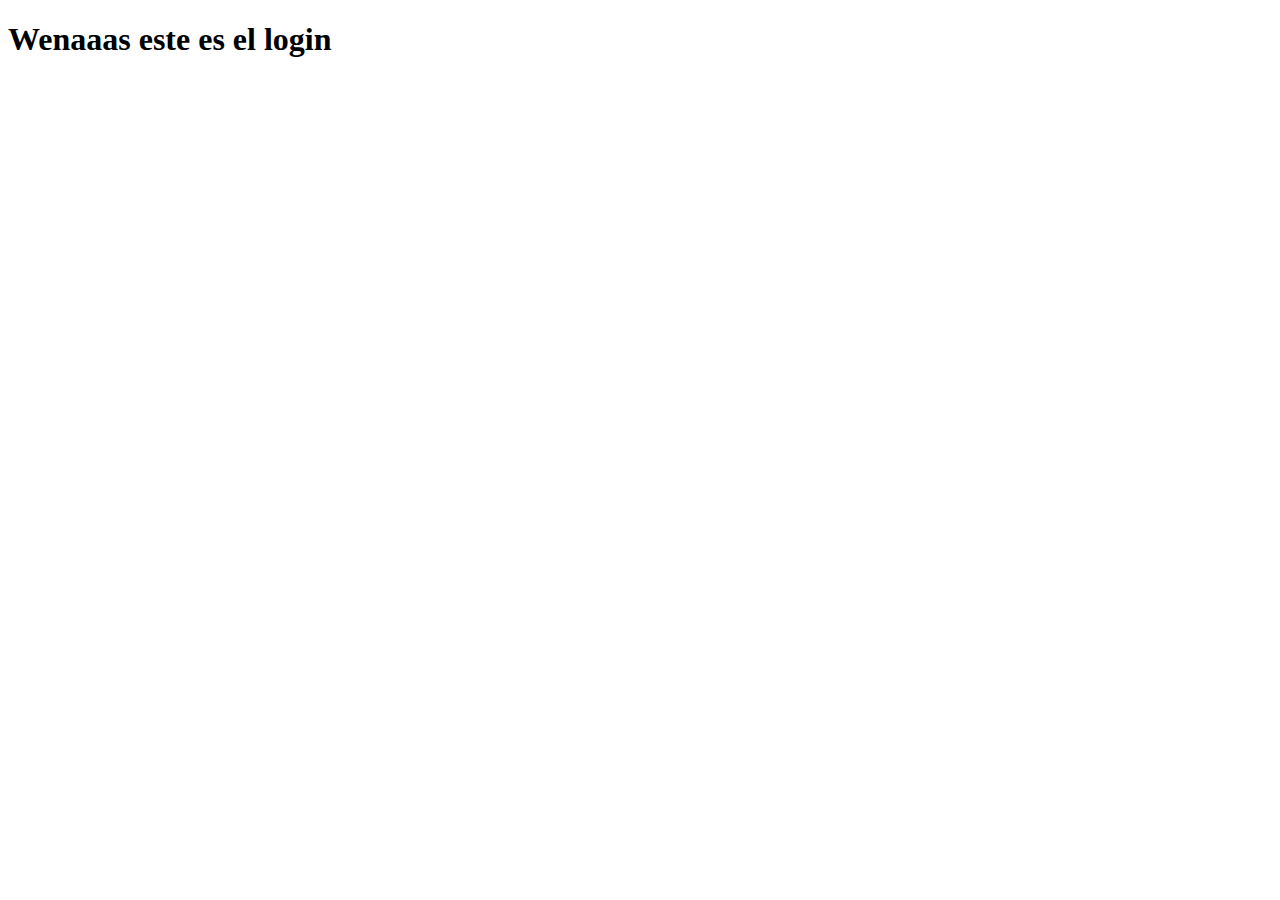
<file: login.html>
<!DOCTYPE html>
<html lang="en">
<head>
    <meta charset="UTF-8">
    <meta http-equiv="X-UA-Compatible" content="IE=edge">
    <meta name="viewport" content="width=device-width, initial-scale=1.0">
    <title>Document</title>
</head>
<body>
    <h1>Wenaaas este es el login</h1>
</body>
</html>
</file>
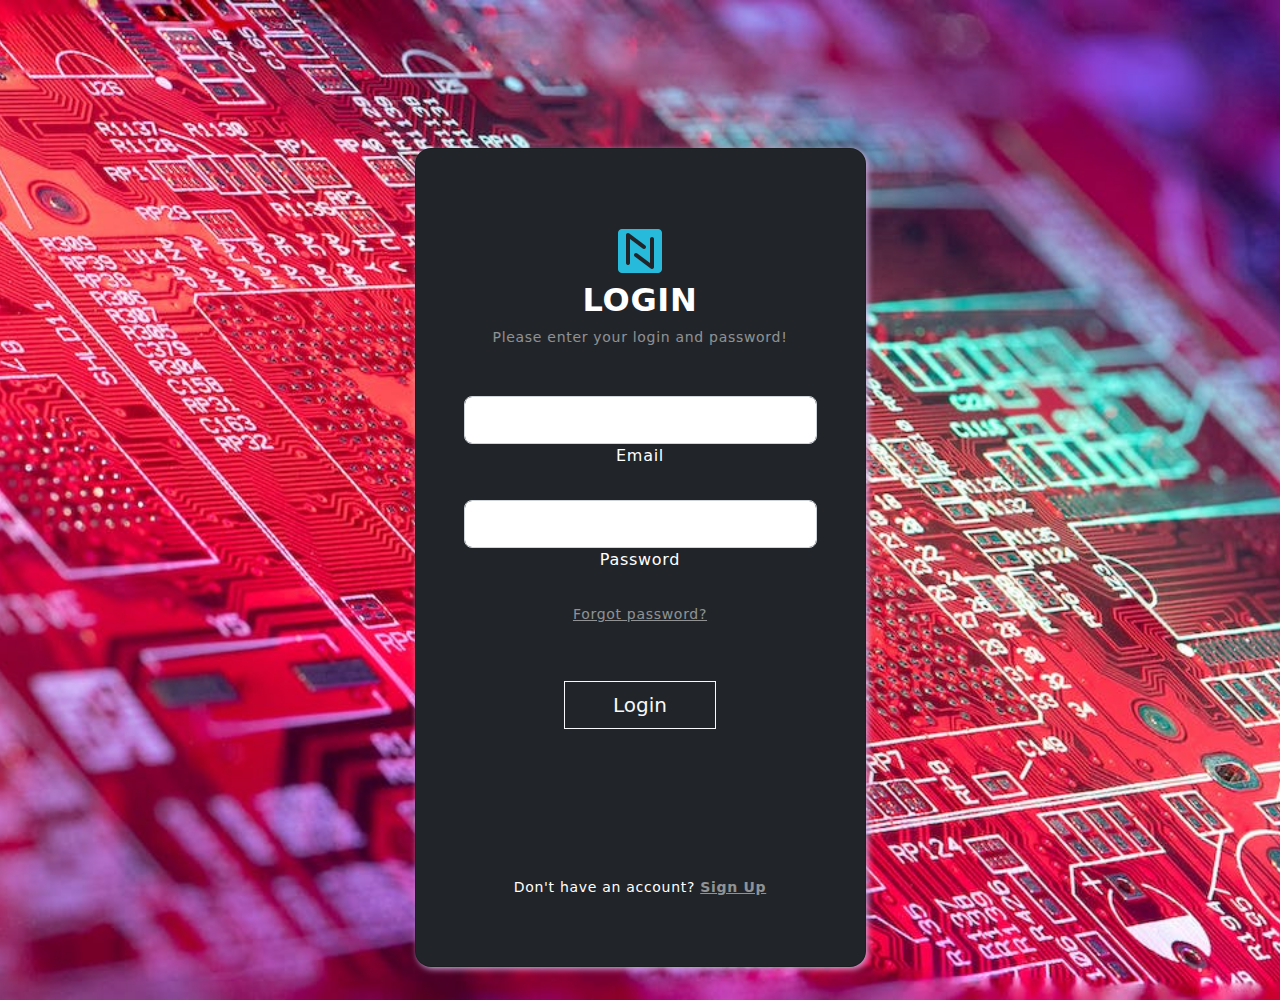
<file: pages/login.html>
<!DOCTYPE html>
<html lang="en">
<head>
    <meta charset="UTF-8">
    <meta http-equiv="X-UA-Compatible" content="IE=edge">
    <meta name="viewport" content="width=device-width, initial-scale=1.0">
    <title>Login</title>
    <link rel="stylesheet" href="../stylesheet.css">
</head>
<body class="bg-image">    
    <form>  
        <section class="vh-100 gradient-custom">
            <div class="container py-5 h-100">
              <div class="row d-flex justify-content-center align-items-center h-100">
                <div class="col-12 col-md-8 col-lg-6 col-xl-5">
                  <div class="card bg-dark text-white" style="border-radius: 1rem;">
                    <div class="card-body p-5 text-center">
          
                      <div class="mb-md-5 mt-md-4 pb-5">
                        <img src="../images/icons8-nfc-n-60.png" alt="">
                        <h2 class="fw-bold mb-2 text-uppercase">Login</h2>
                        <p class="text-white-50 mb-5">Please enter your login and password!</p>
          
                        <div class="form-outline form-white mb-4">
                          <input type="email" id="typeEmailX" class="form-control form-control-lg" />
                          <label class="form-label" for="typeEmailX">Email</label>
                        </div>
          
                        <div class="form-outline form-white mb-4">
                          <input type="password" id="typePasswordX" class="form-control form-control-lg" />
                          <label class="form-label" for="typePasswordX">Password</label>
                        </div>
          
                        <p class="small mb-5 pb-lg-2"><a class="text-white-50" href="#!">Forgot password?</a></p>
          
                        <button class="btn btn-outline-light btn-lg px-5" type="submit">Login</button>
          
                        <div class="d-flex justify-content-center text-center mt-4 pt-1">
                          <a href="#!" class="text-white"><i class="fab fa-facebook-f fa-lg"></i></a>
                          <a href="#!" class="text-white"><i class="fab fa-twitter fa-lg mx-4 px-2"></i></a>
                          <a href="#!" class="text-white"><i class="fab fa-google fa-lg"></i></a>
                        </div>
          
                      </div>
          
                      <div>
                        <p class="mb-0">Don't have an account? <a href="#!" class="text-white-50 fw-bold">Sign Up</a>
                        </p>
                      </div>
          
                    </div>
                  </div>
                </div>
              </div>
            </div>
          </section>   
    </form>     
</body>
</html>
</file>
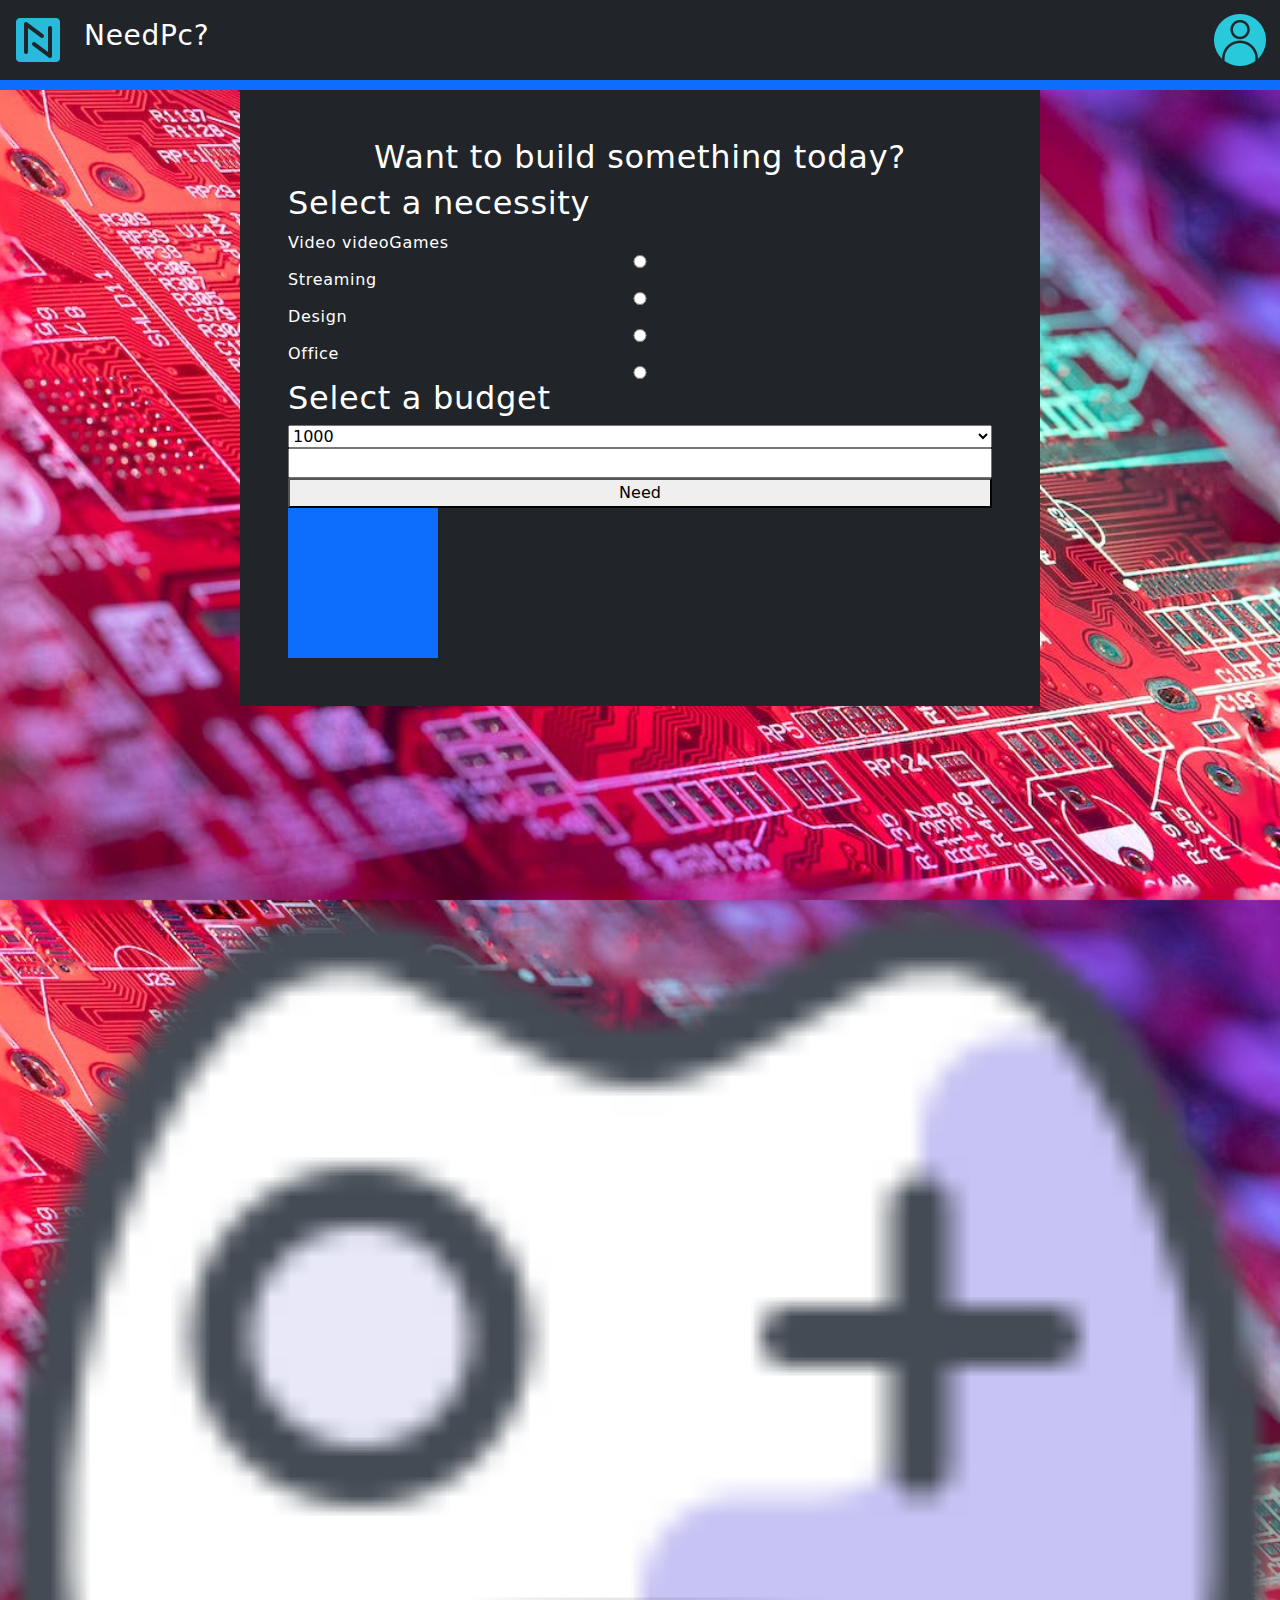
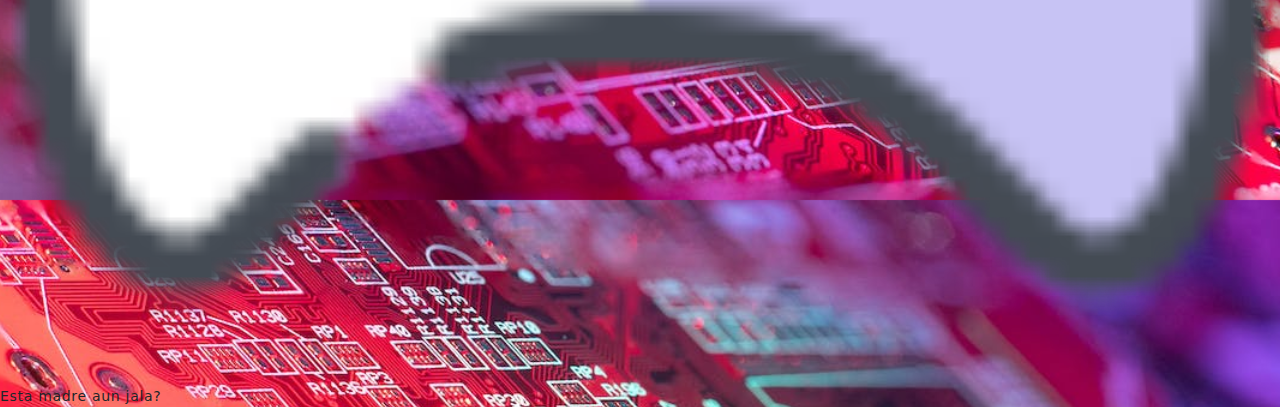
<file: pages/recom.html>
<!DOCTYPE html>
<html lang="en" class="d-flex h-100 html">
    <head>
        <meta charset="UTF-8">
        <meta http-equiv="X-UA-Compatible" content="IE=edge">
        <meta name="viewport" content="width=device-width, initial-scale=1.0">
        <title>Recomendaciones</title>
        <link rel="stylesheet" href="../stylesheet.css">
    </head>
    <body class="d-flex w-100 m-0 bg-image flex-column">
        <!-- ///////////   NAVBAR    // //////////////////  -->
        <nav class=" d-flex border-bottom border-primary bg-dark">
            <div class="d-flex w-100 p-2 align-items-center">
                <img src="../images/icons8-nfc-n-60.png">
                <h1 class="mx-3 fs-3 text-white">NeedPc?</h1>
                <a href="login.html" class="ms-auto" style="width: 64px;height: 64px;">
                    <img src="../images/icons8-user-64.png" alt="profile">
                </a>
            </div>
        </nav>
        
        <div id="main" class="bg-dark h-100 p-5 mx-custom text-white">
            
            <!--////////////  Formulario /////////////-->
            <form class="d-flex flex-column " method="post">
                
                <h2 class="text-center">Want to build something today?</h2>
                

                <!-- NECESSITY -->
                <h2>Select a necessity</h2>
                
                    <label for="videoGames">Video videoGames</label>
                        
                    <input type="radio" name="necessity" value="videoGames">
                    <label for="streaming">Streaming</label>
                    <input type="radio" name="necessity" value="streaming">
                    <label for="dessign">Design</label>
                    <input type="radio" name="necessity" value="design">
                    <label for="office">Office</label>
                    <input type="radio" name="necessity" value="videoGames">
                
                <!-- BUDGET -->
                <h2>Select a budget</h2>
                
                <select name="budget">
                    <option value="1000">1000</option>
                    <option value="2000">2000</option>
                    <option value="5000">5000</option>
                    <option value="600">Other</option>
                </select>

                <input type="text" name="mm" id="tfBudget">

                <!--
                <SELect name="type">
                    <option value="cpu">CCPU</option>
                    <option value="motherboards">MOTHERBOARD</option>
                    <option value="ram">RAM</option>
                    <option value="sto">STO</option>
                    <option value="gpu">GPU</option>
                    <option value="psu">PSU</option>
                </SELect>
                -->
             
                <BUTton name="btn">Need</BUTton>     
                
                <div class="bg-primary" style="height: 150px; width: 150px;"></div>
            </form>
          </div>
          <img src="../images/icons8-control-64.png" alt="Control">
          <p>Esta madre aun jala?</p>
          </body>
          </html>
</file>
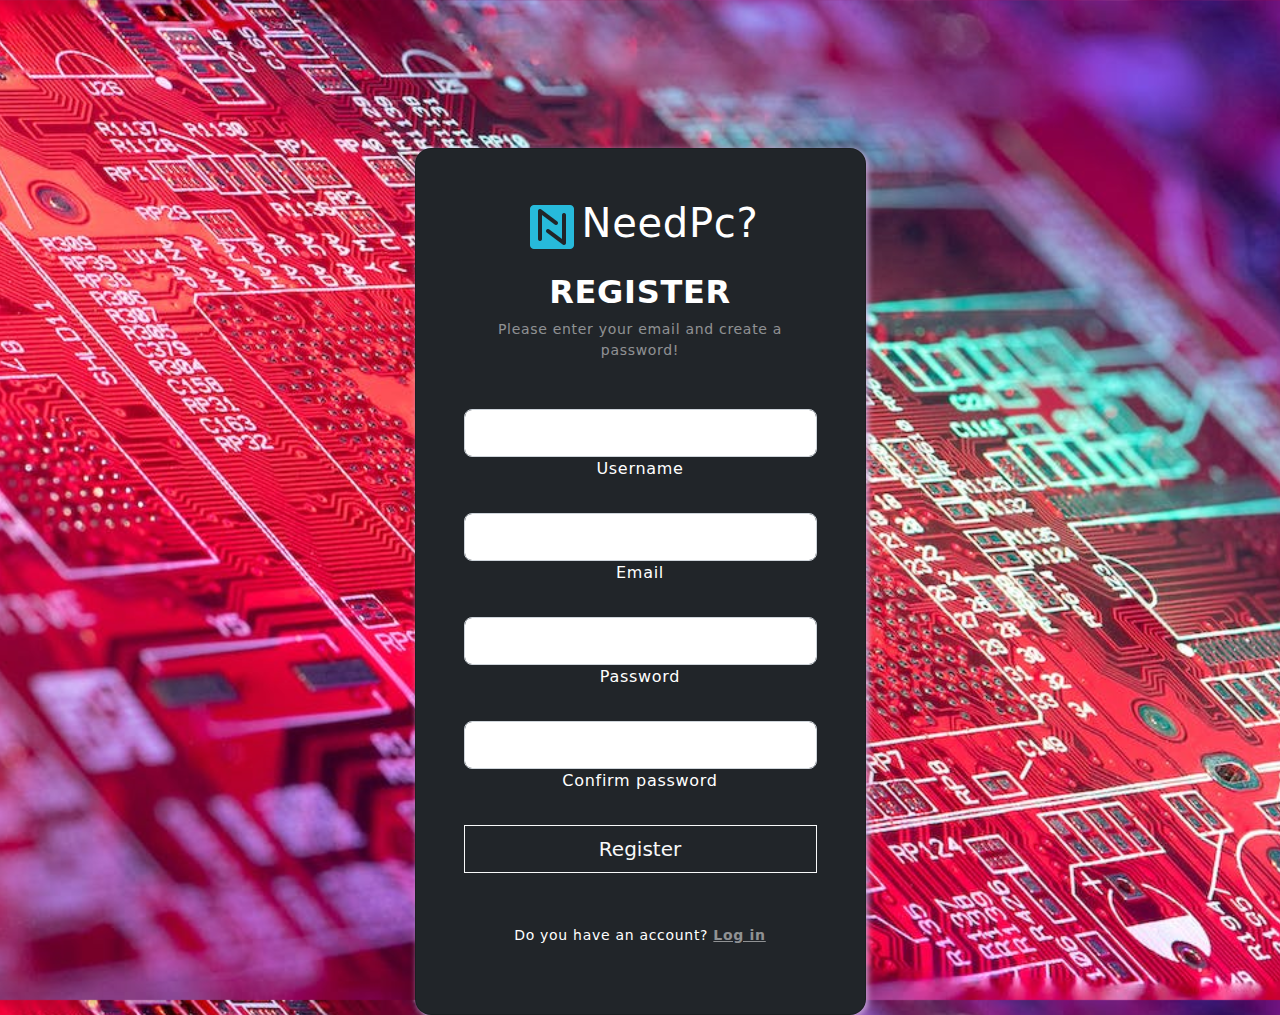
<file: pages/register.html>
<!DOCTYPE html>
<html lang="en">
<head>
    <meta charset="UTF-8">
    <meta http-equiv="X-UA-Compatible" content="IE=edge">
    <meta name="viewport" content="width=device-width, initial-scale=1.0">
    <title>NeedPc-Register</title>
    <link rel="stylesheet" href="../stylesheet.css">
</head>
<body class="bg-image">    
    <form action="../php/register.php" method="post">  
        <section class="vh-100 gradient-custom">
            <div class="container py-5 h-100">
              <div class="row d-flex justify-content-center align-items-center h-100">
                <div class="col-12 col-md-8 col-lg-6 col-xl-5">
                  <div class="card bg-dark text-white" style="border-radius: 1rem;">
                    <div class="card-body p-5 text-center">
          
                      <div class="d-flex flex-column">
                        <div class="d-flex align-items-center mx-auto mb-3">
                            <img src="../images/icons8-nfc-n-60.png" class="flex-img" alt="">
                            <h1 class="d-flex">NeedPc?</h1>
                        </div>
                        <h2 class="fw-bold mb-2 text-uppercase">Register</h2>
                        <p class="text-white-50 mb-5">Please enter your email and create a password!</p>
          
                        <div class="form-outline form-white mb-4">
                            <input type="text" id="user-name" name="user-name" class="form-control form-control-lg" />
                            <label class="form-label" for="user-name">Username</label>
                          </div>

                        <div class="form-outline form-white mb-4">
                          <input type="email" id="user-email" name="user-email" class="form-control form-control-lg" />
                          <label class="form-label" for="user-email">Email</label>
                        </div>
          
                        <div class="form-outline form-white mb-4">
                          <input type="password" id="user-pwd" name="user-pwd" class="form-control form-control-lg" />
                          <label class="form-label" for="user-pwd">Password</label>
                        </div>

                        <div class="form-outline form-white mb-4">
                            <input type="password" id="confirmPassword" name="confirmPassword" class="form-control form-control-lg" />
                            <label class="form-label" for="typePasswordX">Confirm password</label>
                          </div>
                          
                          
                        <button id="btn-register" name="btn-register" class="btn btn-outline-light btn-lg px-5" type="submit">Register</button>
          
                        <div class="d-flex justify-content-center text-center mt-4 pt-1">
                          <a href="#!" class="text-white"><i class="fab fa-facebook-f fa-lg"></i></a>
                          <a href="#!" class="text-white"><i class="fab fa-twitter fa-lg mx-4 px-2"></i></a>
                          <a href="#!" class="text-white"><i class="fab fa-google fa-lg"></i></a>
                        </div>
          
                      </div>
          
                      <div>
                        <p class="mb-0">Do you have an account? <a href="login.html" class="text-white-50 fw-bold">Log in</a>
                        </p>
                      </div>
          
                    </div>
                  </div>
                </div>
              </div>
            </div>
          </section>   
    </form>     
</body>
</html>
</file>
<file: stylesheet.css>
@import url(Bootstrap/css/bootstrap-utilities.css);
@import url(Bootstrap/css/bootstrap.css);
.bg-image {
    background-image: url("images/pexels-photo-6432056.jpeg");
    background-size:cover;
    background-position: center;

}

.NP-icon {
    background-image: url("images/icons8-nfc-n-60.png") ;
}

.primary{
    background-color: #3660A8 !important;
}
.secondary{
    background-color: #1D2333 !important;
}
.important{
    background-color: #27C9DB !important;
}
.warning{
    background-color: #E09272 !important;
}
.danger{
    background-color: #A8220D !important;
}

.mx-custom {
    min-width: 50rem;
    max-width: 75rem;
    align-self: center;
}

.nav-custom{
    border-bottom: 3px solid red !important;
}

.table {
    width: 100%;
    table-layout: fixed;
    border-collapse: collapse;
    border-spacing: 1rem;
    border-color: aliceblue;
    border: 3px solid #27C9DB;
}

.th {
    padding: 20px;
    border: 3px solid #27C9DB;
    letter-spacing: 2px;
    font-family: 'Rock Salt', cursive;
}
.html {
    font-family: 'helvetica neue', helvetica, arial, sans-serif;
  }
  
.td {
    letter-spacing: 1px;
    text-align: left;
    background: linear-gradient(to bottom, rgba(0,0,0,0.1), rgba(0,0,0,0.5));
    border: 3px solid #3656A8;
    padding: 5px;
  }
.caption {
    font-family: 'Rock Salt', cursive;
    padding: 20px;
    font-style: italic;
    caption-side: bottom;
    color: #666;
    text-align: right;
    letter-spacing: 1px;
  }
  
  .bd-placeholder-img {
    font-size: 1.125rem;
    text-anchor: middle;
    -webkit-user-select: none;
    -moz-user-select: none;
    user-select: none;
  }

  @media (min-width: 768px) {
    .bd-placeholder-img-lg {
      font-size: 3.5rem;
    }
  }

  .b-example-divider {
    height: 3rem;
    background-color: rgba(0, 0, 0, .1);
    border: solid rgba(0, 0, 0, .15);
    border-width: 1px 0;
    box-shadow: inset 0 .5em 1.5em rgba(0, 0, 0, .1), inset 0 .125em .5em rgba(0, 0, 0, .15);
  }

  .b-example-vr {
    flex-shrink: 0;
    width: 1.5rem;
    height: 100vh;
  }

  .bi {
    vertical-align: -.125em;
    fill: currentColor;
  }

  .nav-scroller {
    position: relative;
    z-index: 2;
    height: 2.75rem;
    overflow-y: hidden;
  }

  .nav-scroller .nav {
    display: flex;
    flex-wrap: nowrap;
    padding-bottom: 1rem;
    margin-top: -1px;
    overflow-x: auto;
    text-align: center;
    white-space: nowrap;
    -webkit-overflow-scrolling: touch;
  }

  .icons8 {
    height: 128px !important;
    width: 128px !important;
  }

  .userImg {
    height: 20rem !important;
    width: 20rem !important;
  }

  .userImgNav {
    height: 3rem !important;
    width: 3rem !important;
  }

  .imgComponent {
    height: 5rem !important;
    width: 5rem !important;
  }







  body {
    letter-spacing: 0.7px;
    background-color: #eee;
}

.container {
    margin-top: 100px;
    margin-bottom: 100px;
}

p {
    font-size: 14px;
}

.btn-primary{
    background-color: #42A5F5 !important;
    border-color: #42A5F5 !important;
}

.cursor-pointer {
    cursor: pointer;
    color: #42A5F5;
}

.pic {
    margin-top: 30px;
    margin-bottom: 20px;
}

.card-block {
    width: 200px;
    border: 1px solid lightgrey;
    border-radius: 5px !important;
    background-color: #FAFAFA;
    margin-bottom: 30px;
}

.card-body.show {
    display: block;
}

.card {
    padding-bottom: 20px;
    box-shadow: 2px 2px 6px 0px rgb(200, 167, 216);
}

.radio {
    display: inline-block;
    border-radius: 0;
    box-sizing: border-box;
    cursor: pointer;
    color: #000;
    font-weight: 500;
    -webkit-filter: grayscale(100%);
    -moz-filter: grayscale(100%);
    -o-filter: grayscale(100%);
    -ms-filter: grayscale(100%);
    filter: grayscale(100%);
}


.radio:hover {
    box-shadow: 2px 2px 2px 2px rgba(0, 0, 0, 0.1);
}

.radio.selected {
    box-shadow: 0px 8px 16px 0px #EEEEEE;
    -webkit-filter: grayscale(0%);
    -moz-filter: grayscale(0%);
    -o-filter: grayscale(0%);
    -ms-filter: grayscale(0%);
    filter: grayscale(0%);
}

.selected {
    background-color: #E0F2F1;
}

.a {
    justify-content: center !important;
}


.btn {
    border-radius: 0px;
}

.btn,
.btn:focus,
.btn:active {
    outline: none !important;
    box-shadow: none !important;
}






















.emp-profile{
    padding: 3%;
    margin-top: 3%;
    margin-bottom: 3%;
    border-radius: 0.5rem;
    
}
.profile-img{
    text-align: center;
}
.profile-img img{
    width: 70%;
    height: 100%;
}
.profile-img .file {
    position: relative;
    overflow: hidden;
    margin-top: -20%;
    width: 70%;
    border: none;
    border-radius: 0;
    font-size: 15px;
    background: #212529b8;
}
.profile-img .file input {
    position: absolute;
    opacity: 0;
    right: 0;
    top: 0;
}
.profile-head h5{
    color: #333;
}
.profile-head h6{
    color: #0062cc;
}
.profile-edit-btn{
    border: none;
    border-radius: 1.5rem;
    width: 70%;
    padding: 2%;
    font-weight: 600;
    color: #6c757d;
    cursor: pointer;
}
.proile-rating{
    font-size: 12px;
    color: #818182;
    margin-top: 5%;
}
.proile-rating span{
    color: #495057;
    font-size: 15px;
    font-weight: 600;
}
.profile-head .nav-tabs{
    margin-bottom:5%;
}
.profile-head .nav-tabs .nav-link{
    font-weight:600;
    border: none;
}
.profile-head .nav-tabs .nav-link.active{
    border: none;
    border-bottom:2px solid #0062cc;
}
.profile-work{
    padding: 14%;
    margin-top: -15%;
}
.profile-work p{
    font-size: 12px;
    color: #818182;
    font-weight: 600;
    margin-top: 10%;
}
.profile-work a{
    text-decoration: none;
    color: #495057;
    font-weight: 600;
    font-size: 14px;
}
.profile-work ul{
    list-style: none;
}
.profile-tab label{
    font-weight: 600;
}
.profile-tab p{
    font-weight: 600;
    color: #0062cc;
}
</file>
